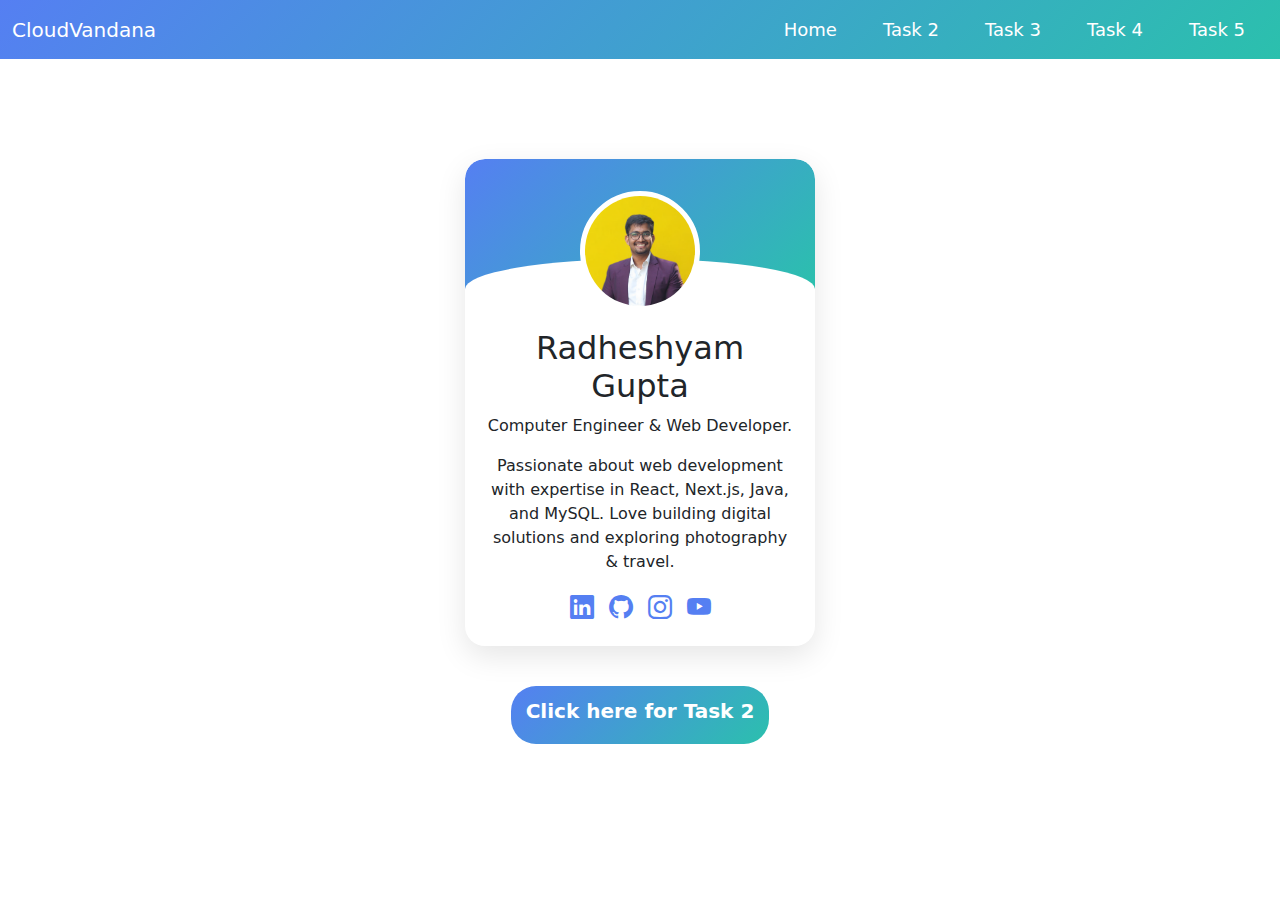
<file: ProfileCard.html>
<!-- index.html -->
<!DOCTYPE html>
<html lang="en">
  <head>
    <meta charset="UTF-8" />
    <meta name="viewport" content="width=device-width, initial-scale=1.0" />
    <title>CloudVandana</title>
    <link rel="stylesheet" href="/ProfileCard.css" />
    <link
      href="https://cdn.jsdelivr.net/npm/bootstrap@5.3.3/dist/css/bootstrap.min.css"
      rel="stylesheet"
      integrity="sha384-QWTKZyjpPEjISv5WaRU9OFeRpok6YctnYmDr5pNlyT2bRjXh0JMhjY6hW+ALEwIH"
      crossorigin="anonymous"
    />
    <script
      src="https://cdn.jsdelivr.net/npm/bootstrap@5.3.3/dist/js/bootstrap.bundle.min.js"
      integrity="sha384-YvpcrYf0tY3lHB60NNkmXc5s9fDVZLESaAA55NDzOxhy9GkcIdslK1eN7N6jIeHz"
      crossorigin="anonymous"
    ></script>
    <link
      rel="stylesheet"
      href="https://cdn.jsdelivr.net/npm/bootstrap-icons@1.11.3/font/bootstrap-icons.min.css"
    />
  </head>
  <body>
    <nav class="navbar navbar-expand-lg navbar-dark bg-danger">
      <div class="container-fluid">
        <a
          class="navbar-brand"
          href="https://cloudvandana.com/"
          target="_blank"
        >
          CloudVandana
        </a>
        <button
          class="navbar-toggler"
          type="button"
          data-bs-toggle="collapse"
          data-bs-target="#navbarNav"
          aria-controls="navbarNav"
          aria-expanded="false"
          aria-label="Toggle navigation"
        >
          <span class="navbar-toggler-icon"></span>
        </button>
        <div class="collapse navbar-collapse" id="navbarNav">
          <ul class="navbar-nav ms-auto">
            <li class="nav-item">
              <a class="nav-link" href="ProfileCard.html">Home</a>
            </li>
            <li class="nav-item">
              <a class="nav-link" href="./task2/index.html">Task 2</a>
            </li>
            <li class="nav-item">
              <a class="nav-link" href="./task3/index.html">Task 3</a>
            </li>
            <li class="nav-item">
              <a class="nav-link" href="../todolist/index.html">Task 4</a>
            </li>
            <li class="nav-item"><a class="nav-link" href="./task 5/index.html">Task 5</a></li>
          </ul>
        </div>
      </div>
    </nav>

    <div class="profile-card">
      <div class="profile-header">
        <img src="IMG_76381.png" alt="Profile Picture" class="profile-pic" />
      </div>
      <div class="profile-content">
        <h2>Radheshyam Gupta</h2>
        <p>Computer Engineer & Web Developer.</p>
        <p>
          Passionate about web development with expertise in React, Next.js,
          Java, and MySQL. Love building digital solutions and exploring
          photography & travel.
        </p>
        <p></p>
        <div class="social-icons">
          <span
            ><a
              href="https://www.linkedin.com/in/radheshyamgupta11/"
              target="_blank"
              ><i class="bi bi-linkedin"></i></a
          ></span>
          <span
            ><a href="https://github.com/radheshamgupta2001" target="_blank"
              ><i class="bi bi-github"></i></a
          ></span>
          <span
            ><a
              href="https://www.instagram.com/radhe__photography"
              target="_blank"
              ><i class="bi bi-instagram"></i></a
          ></span>
          <span
            ><a
              href="https://www.youtube.com/@codewithradhebhaiya"
              target="_blank"
              ><i class="bi bi-youtube"></i></a
          ></span>
        </div>
      </div>
    </div>
    <div class="simple_profile_card">
      <a href="./task2/index.html"><p>Click here for Task 2</p></a>
    </div>
  </body>
</html>
</file>
<file: ProfileCard.css>
* {
  margin: 0;
  padding: 0;
  box-sizing: border-box;
}
body {
  margin: 0;
  font-family: Arial, sans-serif;
  background-color: #edf0e9;
  display: flex;
  flex-direction: column;
  align-items: center;
}

.navbar {
  background: linear-gradient(135deg, #557ff2, #2bc0ad);
  padding: 15px 0;
  text-align: center;
  width: 100%;
  position: fixed;
  top: 0;
  left: 0;
  z-index: 1000;
}

.navbar ul {
  list-style: none;
  padding: 0;
  margin: 0;
  display: flex;
  justify-content: center;
}

.navbar ul li {
  margin: 0 15px;
}

.navbar ul li a {
  text-decoration: none;
  color: white;
  font-size: 18px;
  transition: color 0.3s;
}

.navbar ul li a:hover {
  border-radius: 10px;
  transform: scale(1.05);
  box-shadow: 0 0 20px #ffffff;
}
.simple_profile_card {
  display: flex;
  align-items: center;
  text-align: center;
  padding: 10px 15px 2px 15px;
  margin-top: 40px;
  border-radius: 25px;
  background: linear-gradient(135deg, #557ff2, #2bc0ad);
}
.simple_profile_card >a{
    text-decoration: none;
    color: white;
    font-size: 20px;
    font-weight: 600;
}

.profile-card {
  background: white;
  border-radius: 20px;
  box-shadow: 0px 10px 30px rgba(0, 0, 0, 0.1);
  width: 350px;
  text-align: center;
  overflow: hidden;
  margin-top: 100px;
  position: relative;
}

.profile-header {
  background: linear-gradient(135deg, #557ff2, #2bc0ad);
  padding: 80px 0 50px;
  position: relative;
  border-top-left-radius: 20px;
  border-top-right-radius: 20px;
}

.profile-header::after {
  content: "";
  position: absolute;
  bottom: -30px;
  left: 0;
  width: 100%;
  height: 60px;
  background: white;
  border-radius: 50%;
}

.profile-pic {
  width: 120px;
  height: 120px;
  border-radius: 50%;
  border: 5px solid white;
  position: absolute;
  left: 50%;
  transform: translateX(-50%) translateY(-40%);
  background-color: white;
  z-index: 2;
}

.profile-content {
  padding: 40px 20px 20px;
}

.social-icons {
  display: flex;
  justify-content: center;
  gap: 15px;
  font-size: 24px;
  margin-top: 15px;
}

.social-icons span a {
  color: #557ff2;
  cursor: pointer;
  transition: color 0.3s;
}

.social-icons span a:hover {
  color: #2bc0ad;
}
</file>
